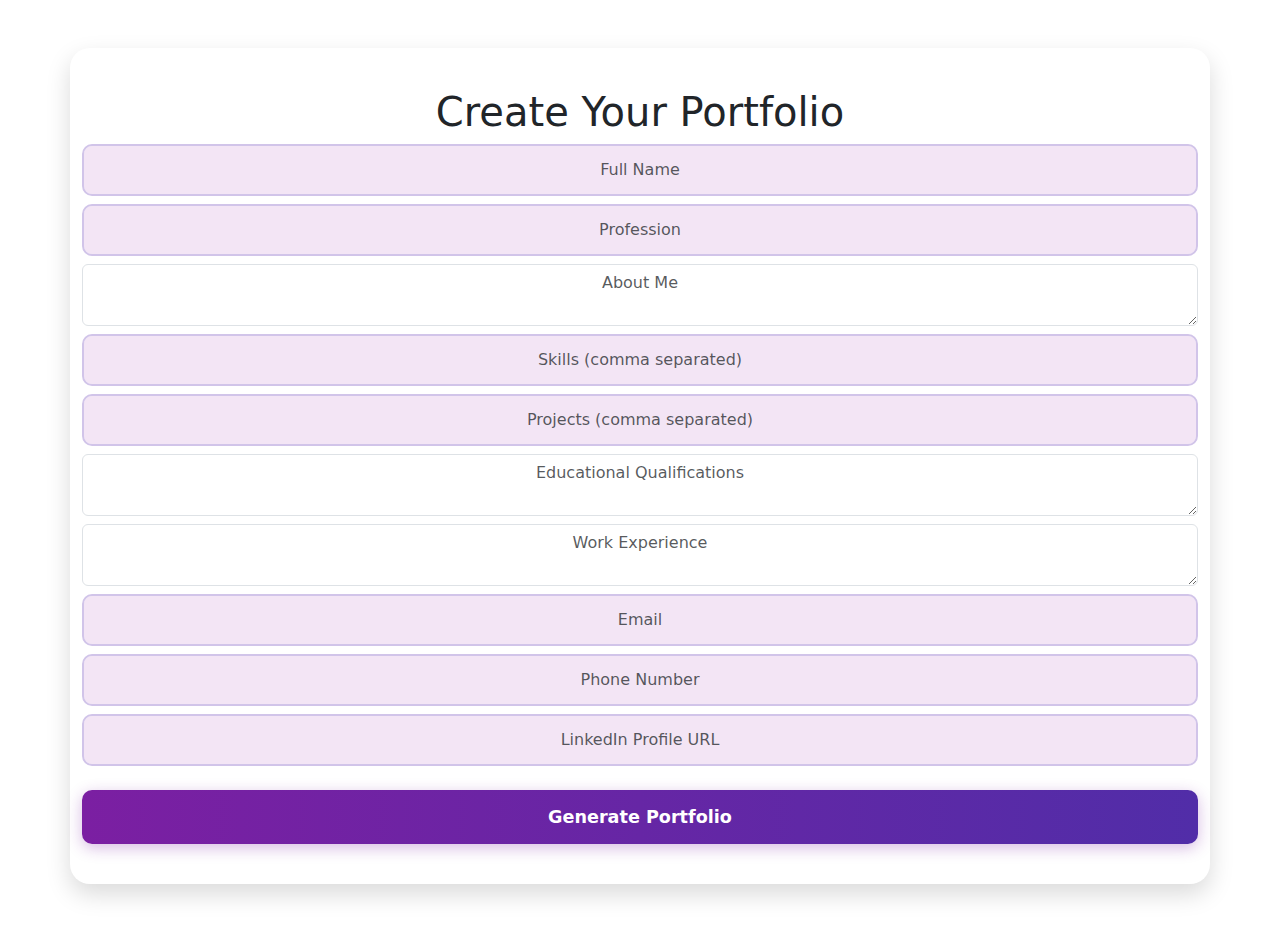
<file: index.html>
<!DOCTYPE html>
<html lang="en">
<head>
  <title>Portfolio Generator</title>
  <link href="styles.css" rel="stylesheet">
  <link href="https://cdn.jsdelivr.net/npm/bootstrap@5.3.0/dist/css/bootstrap.min.css" rel="stylesheet">
  <style>
    input::placeholder,
    textarea::placeholder {
      text-align: center;
      color: #999;
      opacity: 1;
      transition: opacity 0.2s ease;
    }

    input:focus::placeholder,
    textarea:focus::placeholder {
      opacity: 0; /* Placeholder disappears completely on focus */
    }

    input[type="text"],
    input[type="email"],
    input[type="tel"],
    textarea {
      text-align: center;
    }
  </style>
</head>
<body class="container mt-5">
  <h1>Create Your Portfolio</h1>
  <form id="portfolioForm">
    <!-- Basic Info -->
    <input class="form-control mb-2" type="text" placeholder="Full Name" name="name" required>
    <input class="form-control mb-2" type="text" placeholder="Profession" name="profession">
    <textarea class="form-control mb-2" placeholder="About Me" name="bio"></textarea>

    <!-- Skills & Projects -->
    <input class="form-control mb-2" type="text" placeholder="Skills (comma separated)" name="skills">
    <input class="form-control mb-2" type="text" placeholder="Projects (comma separated)" name="projects">

    <!-- Education -->
    <textarea class="form-control mb-2" placeholder="Educational Qualifications" name="education"></textarea>

    <!-- Work Experience -->
    <textarea class="form-control mb-2" placeholder="Work Experience" name="experience"></textarea>

    <!-- Contact Info -->
    <input class="form-control mb-2" type="email" placeholder="Email" name="email">
    <input class="form-control mb-2" type="tel" placeholder="Phone Number" name="phone">
    <input class="form-control mb-2" type="text" placeholder="LinkedIn Profile URL" name="linkedin">

    <!-- Submit -->
    <button class="btn btn-primary mt-3" type="submit">Generate Portfolio</button>
  </form>

  <script src="script.js"></script>
</body>
</html>
</file>
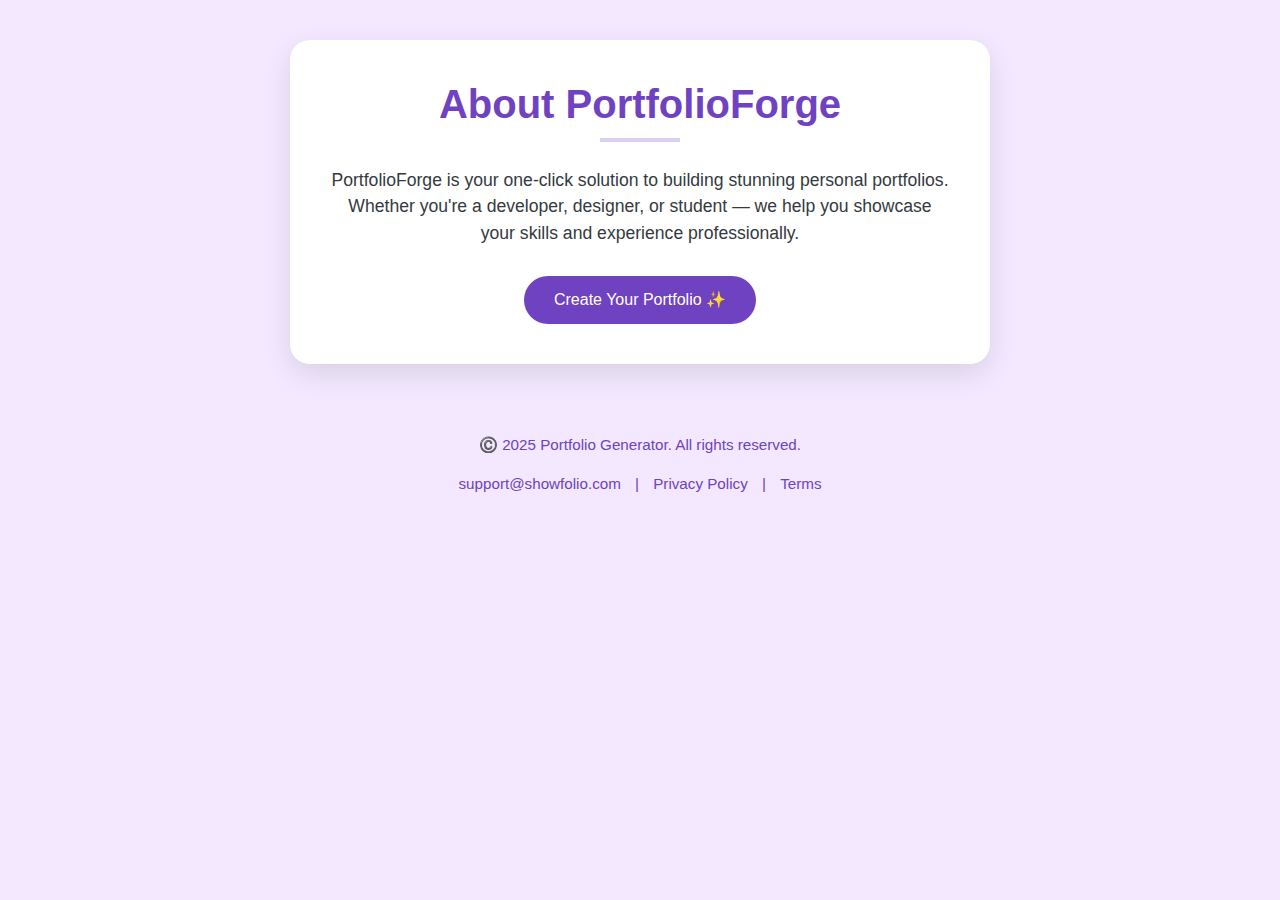
<file: about.html>
<!DOCTYPE html>
<html lang="en">
<head>
  <meta charset="UTF-8">
  <title>About Us</title>
  <link href="https://cdn.jsdelivr.net/npm/bootstrap@5.3.0/dist/css/bootstrap.min.css" rel="stylesheet">
  <style>
    body {
      background-color: #f3e8ff; /* lighter purple background */
      font-family: 'Segoe UI', sans-serif;
      padding: 40px;
    }

    .about-container {
      max-width: 700px;
      margin: auto;
      background: #ffffff;
      padding: 40px;
      border-radius: 20px;
      box-shadow: 0 10px 30px rgba(0, 0, 0, 0.1);
      text-align: center;
    }

    .about-container h1 {
      color: #6f42c1;
      font-weight: bold;
      margin-bottom: 10px;
    }

    .about-container hr {
      width: 80px;
      border: 2px solid #6f42c1;
      margin: 10px auto 25px;
    }

    .about-container p {
      font-size: 1.1rem;
      color: #343a40;
      margin-bottom: 30px;
    }

    .purple-btn {
      background-color: #6f42c1;
      color: white;
      border: none;
      padding: 12px 30px;
      font-size: 1rem;
      border-radius: 50px;
      cursor: pointer;
      transition: background-color 0.3s ease;
    }

    .purple-btn:hover {
      background-color: #9c6fd1;
    }
    .site-footer {
  background: transparent;
  color: #6f42c1;
  text-align: center;
  font-size: 0.95rem;
  padding: 30px 20px 20px;
  margin-top: 40px;
}

.footer-container {
  display: inline-block;
  text-align: center;
  width: 100%;
}

.footer-container a {
  color: #6f42c1;
  text-decoration: none;
  margin: 0 10px;
  transition: color 0.3s ease;
}

.footer-container a:hover {
  color: #9c6fd1;
  text-decoration: underline;
}

  </style>
</head>
<body>

  <div class="about-container">
    <h1>About PortfolioForge</h1>
    <hr>
    <p>
      PortfolioForge is your one-click solution to building stunning personal portfolios.
      Whether you're a developer, designer, or student — we help you showcase your skills and experience professionally.
    </p>
    <a href="index.html">
      <button class="purple-btn">Create Your Portfolio ✨</button>
    </a>
  </div>
  <footer class="site-footer">
  <div class="footer-container">
    <p>©️ 2025 Portfolio Generator. All rights reserved.</p>
    <p>
      <a href="mailto:support@portfoliogenerator.com">support@showfolio.com</a> |
      <a href="#">Privacy Policy</a> |
      <a href="#">Terms</a>
    </p>
  </div>
</footer>

</body>
</html>
</file>
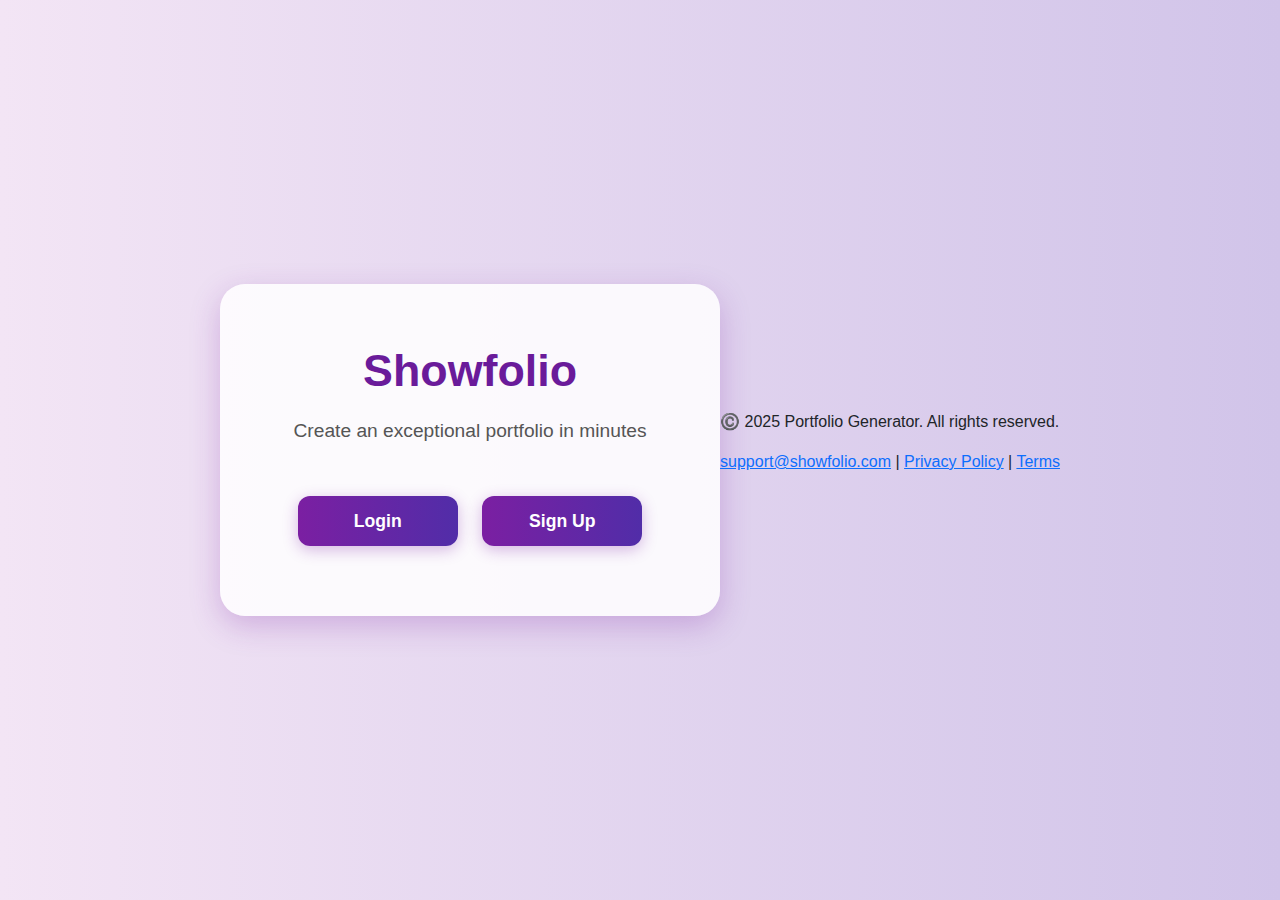
<file: home.html>
<!DOCTYPE html>
<html lang="en">
<head>
  <meta charset="UTF-8">
  <title>Welcome | Portfolio Generator</title>
  <link href="styles.css" rel="stylesheet">
  <link href="https://cdn.jsdelivr.net/npm/bootstrap@5.3.0/dist/css/bootstrap.min.css" rel="stylesheet">
  <style>
    body {
      background: linear-gradient(to right, #f3e5f5, #d1c4e9);
      font-family: "Segoe UI", Tahoma, Geneva, Verdana, sans-serif;
      margin: 0;
      padding: 0;
      display: flex;
      align-items: center;
      justify-content: center;
      height: 100vh;
    }

    .home-card {
      background: rgba(255, 255, 255, 0.85);
      padding: 60px 40px;
      border-radius: 25px;
      box-shadow: 0 10px 30px rgba(123, 31, 162, 0.25);
      text-align: center;
      animation: fadeIn 1s ease;
      width: 100%;
      max-width: 500px;
    }

    .home-title {
      font-size: 2.8rem;
      font-weight: 700;
      color: #6a1b9a;
      margin-bottom: 20px;
    }

    .home-subtitle {
      font-size: 1.2rem;
      color: #555;
      margin-bottom: 40px;
    }

    .btn-purple {
      padding: 12px 30px;
      font-size: 1.1rem;
      background: linear-gradient(to right, #7b1fa2, #512da8);
      color: white;
      border: none;
      border-radius: 12px;
      font-weight: bold;
      transition: all 0.3s ease;
      margin: 10px;
      width: 160px;
      box-shadow: 0 4px 15px rgba(123, 31, 162, 0.3);
    }

    .btn-purple:hover {
      background: linear-gradient(to right, #6a1b9a, #4527a0);
      transform: scale(1.05);
      box-shadow: 0 6px 20px rgba(123, 31, 162, 0.4);
    }

    @keyframes fadeIn {
      0% {
        opacity: 0;
        transform: translateY(40px);
      }
      100% {
        opacity: 1;
        transform: translateY(0);
      }
    }
  </style>
</head>
<body>
  <div class="home-card">
    <h1 class="home-title">Showfolio</h1>
    <p class="home-subtitle">Create an exceptional portfolio in minutes</p>
    <a href="login.html"><button class="btn-purple">Login</button></a>
    <a href="signup.html"><button class="btn-purple">Sign Up</button></a>
  </div>
  <footer class="site-footer">
  <div class="footer-container">
    <p>©️ 2025 Portfolio Generator. All rights reserved.</p>
    <p>
      <a href="mailto:support@portfoliogenerator.com">support@showfolio.com</a> |
      <a href="#">Privacy Policy</a> |
      <a href="#">Terms</a>
    </p>
  </div>
</footer>
</body>
</html>
</file>
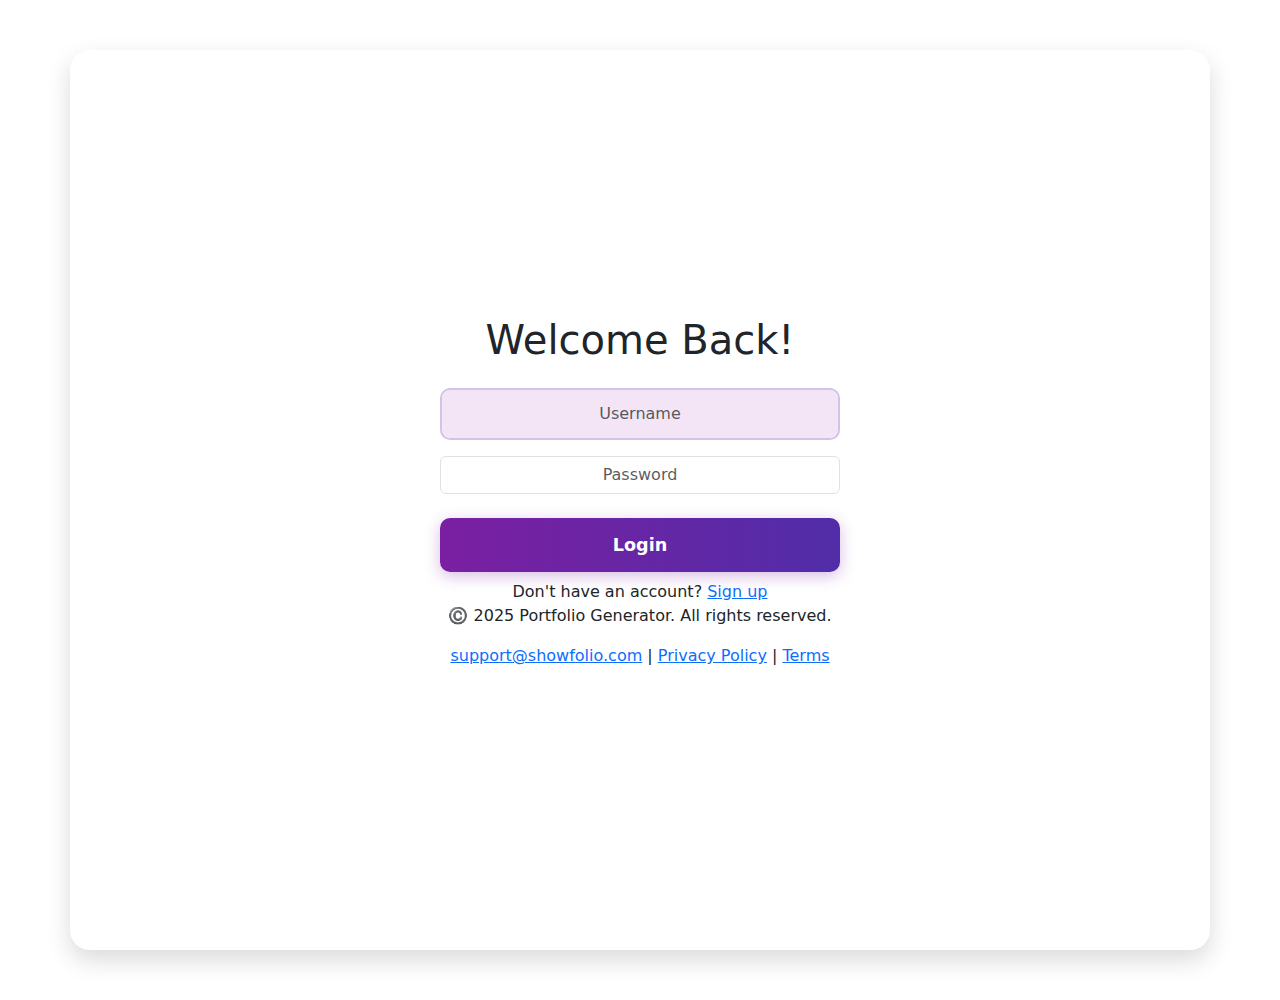
<file: login.html>
<!-- login.html -->
<!DOCTYPE html>
<html lang="en">
<head>
  <meta charset="UTF-8">
  <title>Login</title>
  <link href="styles.css" rel="stylesheet">
  <link href="https://cdn.jsdelivr.net/npm/bootstrap@5.3.3/dist/css/bootstrap.min.css" rel="stylesheet">
</head>
<body class="container d-flex flex-column justify-content-center align-items-center vh-100 text-center">
  
  <h1 class="glassy-heading mb-4">Welcome Back!</h1>
  
  <form onsubmit="loginUser(event)" class="w-100" style="max-width: 400px;">
    <input class="form-control mb-3" type="text" placeholder="Username" required>
    <input class="form-control mb-4" type="password" placeholder="Password" required>
    <button class="btn btn-primary w-100 mb-2" type="submit">Login</button>
    <div>Don't have an account? <a href="signup.html">Sign up</a></div>
  </form>

  <script>
    function loginUser(e) {
      e.preventDefault();
      window.location.href = 'about.html'; // redirect after "login"
    }
  </script>
  <footer class="site-footer">
  <div class="footer-container">
    <p>©️ 2025 Portfolio Generator. All rights reserved.</p>
    <p>
      <a href="mailto:support@portfoliogenerator.com">support@showfolio.com</a> |
      <a href="#">Privacy Policy</a> |
      <a href="#">Terms</a>
    </p>
  </div>
</footer>

</body>
</html>
</file>
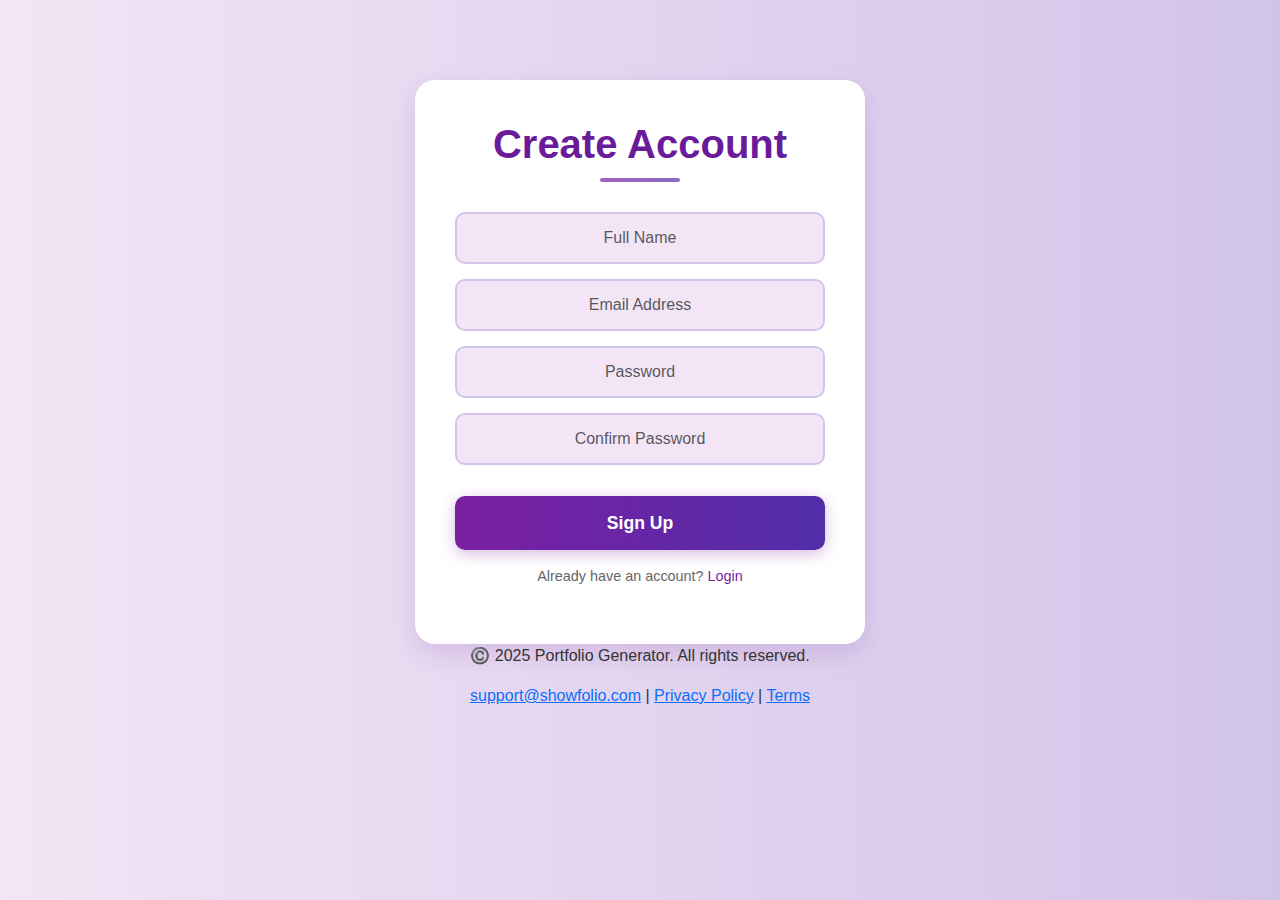
<file: signup.html>
<!DOCTYPE html>
<html lang="en">
<head>
  <meta charset="UTF-8" />
  <title>Sign Up</title>
  <link href="styles.css" rel="stylesheet" />
  <link href="https://cdn.jsdelivr.net/npm/bootstrap@5.3.3/dist/css/bootstrap.min.css" rel="stylesheet" />
  <style>
    body {
      background: linear-gradient(to right, #f3e5f5, #d1c4e9);
      font-family: "Segoe UI", Tahoma, Geneva, Verdana, sans-serif;
      color: #333;
    }

    .signup-container {
      max-width: 450px;
      margin: auto;
      padding: 40px;
      background: white;
      border-radius: 20px;
      box-shadow: 0 10px 25px rgba(123, 31, 162, 0.15);
      margin-top: 80px;
      animation: fadeIn 0.8s ease;
    }

    .glassy-heading {
      font-size: 2.5rem;
      font-weight: 700;
      text-align: center;
      color: #6a1b9a;
      margin-bottom: 30px;
      position: relative;
    }

    .glassy-heading::after {
      content: "";
      display: block;
      width: 80px;
      height: 4px;
      margin: 10px auto 0;
      border-radius: 2px;
      background: linear-gradient(90deg, #7b1fa2, #512da8);
      opacity: 0.7;
    }

    input[type="text"],
    input[type="email"],
    input[type="password"] {
      font-size: 1rem;
      padding: 12px;
      border-radius: 10px;
      border: 2px solid #d1c4e9;
      background-color: #f3e5f5;
      margin-bottom: 15px;
      transition: all 0.3s ease;
    }

    input:focus {
      border-color: #7e57c2;
      background-color: #fff;
      outline: none;
      box-shadow: 0 0 10px rgba(126, 87, 194, 0.3);
      transform: scale(1.02);
    }

    .btn-purple {
      width: 100%;
      padding: 12px;
      font-size: 1.1rem;
      background: linear-gradient(to right, #7b1fa2, #512da8);
      color: white;
      border: none;
      border-radius: 10px;
      font-weight: bold;
      transition: background 0.3s ease, transform 0.2s ease;
      box-shadow: 0 4px 15px rgba(123, 31, 162, 0.3);
    }

    .btn-purple:hover {
      background: linear-gradient(to right, #6a1b9a, #4527a0);
      transform: scale(1.05);
      box-shadow: 0 6px 20px rgba(123, 31, 162, 0.4);
    }

    .text-small {
      font-size: 0.9rem;
      color: #666;
      text-align: center;
      margin-top: 10px;
    }

    .text-small a {
      color: #7b1fa2;
      text-decoration: none;
    }

    .text-small a:hover {
      text-decoration: underline;
    }

    @keyframes fadeIn {
      from {
        opacity: 0;
        transform: translateY(30px);
      }
      to {
        opacity: 1;
        transform: translateY(0);
      }
    }
  </style>
</head>
<body>
  <div class="signup-container">
    <h1 class="glassy-heading">Create Account</h1>
    <form onsubmit="signUpUser(event)">
      <input class="form-control" type="text" placeholder="Full Name" required />
      <input class="form-control" type="email" placeholder="Email Address" required />
      <input class="form-control" type="password" placeholder="Password" required />
      <input class="form-control" type="password" placeholder="Confirm Password" required />
      <button class="btn-purple mt-3" type="submit">Sign Up</button>
    </form>
    <p class="text-small mt-3">Already have an account? <a href="login.html">Login</a></p>
  </div>
  <footer class="text-center glassy-footer">
 <footer class="site-footer">
  <div class="footer-container">
    <p>©️ 2025 Portfolio Generator. All rights reserved.</p>
    <p>
      <a href="mailto:support@shofolio.com">support@showfolio.com</a> |
      <a href="#">Privacy Policy</a> |
      <a href="#">Terms</a>
    </p>
  </div>
</footer>

  <script>
    function signUpUser(e) {
      e.preventDefault();
      window.location.href = 'about.html';
    }
  </script>
</body>
</html>
</file>
<file: styles.css>
/* Reset and Base Styles */
body {
  font-family: 'Segoe UI', Tahoma, Geneva, Verdana, sans-serif;
  background: linear-gradient(to right, #e0f7fa, #e1bee7);
  color: #333;
  line-height: 1.6;
  margin: 0;
  padding: 0;
  transition: background 0.6s ease;
}

/* Container Styling */
.container {
  max-width: 700px;
  margin: 50px auto;
  background: #ffffff;
  padding: 40px;
  box-shadow: 0 10px 25px rgba(0, 0, 0, 0.15);
  border-radius: 20px;
  animation: slideIn 1s ease forwards;
}

@keyframes slideIn {
  0% {
    opacity: 0;
    transform: translateY(50px);
  }
  100% {
    opacity: 1;
    transform: translateY(0);
  }
}

/* Heading */
h1 {
  font-size: 2.5rem;
  font-weight: 700;
  color: #6a1b9a;
  margin-bottom: 30px;
  text-align: center;
  position: relative;
  animation: fadeIn 1s ease-in-out;
}

@keyframes fadeIn {
  from {
    opacity: 0;
    transform: scale(0.95);
  }
  to {
    opacity: 1;
    transform: scale(1);
  }
}

/* Form Elements */
input[type="text"],
input[type="email"],
input[type="tel"],
textarea {
  font-size: 1rem;
  padding: 12px;
  border-radius: 10px;
  border: 2px solid #d1c4e9;
  background-color: #f3e5f5;
  transition: 
    border-color 0.3s ease,
    background-color 0.3s ease,
    box-shadow 0.3s ease,
    transform 0.2s ease;
  margin-bottom: 15px;
}

input:focus,
textarea:focus {
  border-color: #7e57c2;
  background-color: #ffffff;
  outline: none;
  box-shadow: 0 0 10px rgba(126, 87, 194, 0.3);
  transform: scale(1.02);
}

/* Placeholder styling */
input::placeholder,
textarea::placeholder {
  text-align: center;
  color: #7b1fa2;
  opacity: 0.7;
  transition: opacity 0.3s;
}

input:focus::placeholder,
textarea:focus::placeholder {
  opacity: 0.2;
}

/* Submit Button */
button[type="submit"] {
  width: 100%;
  padding: 14px;
  font-size: 1.1rem;
  background: linear-gradient(to right, #7b1fa2, #512da8);
  border: none;
  border-radius: 10px;
  color: white;
  font-weight: bold;
  cursor: pointer;
  transition: 
    background 0.3s ease,
    transform 0.2s ease,
    box-shadow 0.3s ease;
  box-shadow: 0 4px 15px rgba(123, 31, 162, 0.3);
}

button[type="submit"]:hover {
  background: linear-gradient(to right, #6a1b9a, #4527a0);
  transform: scale(1.05);
  box-shadow: 0 6px 20px rgba(123, 31, 162, 0.4);
}

/* Responsive */
@media (max-width: 600px) {
  .container {
    padding: 25px;
    margin: 20px;
  }

  h1 {
    font-size: 2rem;
  }
}
</file>
